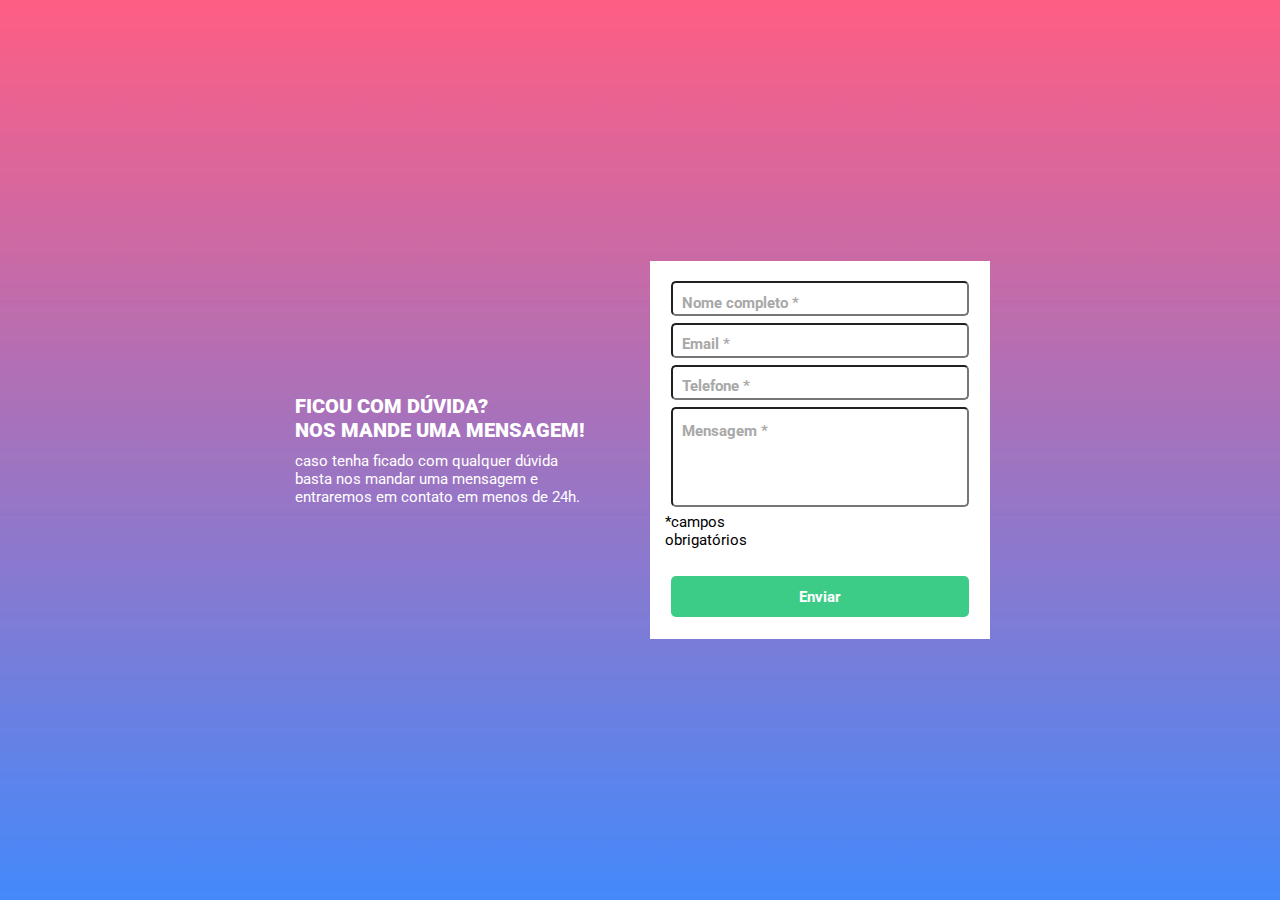
<file: index.html>
<!DOCTYPE html>
<html lang="en">
<head>
    <meta charset="UTF-8">
    <meta http-equiv="X-UA-Compatible" content="IE=edge">
    <meta name="viewport" content="width=device-width, initial-scale=1.0">
    <title>Desafio HTML CSS JS Intermediario</title>
    <link rel="preconnect" href="https://fonts.googleapis.com">
    <link rel="preconnect" href="https://fonts.gstatic.com" crossorigin>
    <link href="https://fonts.googleapis.com/css2?family=Poppins:wght@400;600&family=Roboto:wght@400;700;900&display=swap" rel="stylesheet">
    <link rel="stylesheet" href="./src/css/reset.css">
    <link rel="stylesheet" href="./src/css/style.css">
    <link rel="stylesheet" href="./src/css/responsive.css">
</head>
<body>
    <section class="contato">
        <div class="comunicado">
            <h1 class="titulo">FICOU COM DÚVIDA?<br>
                NOS MANDE UMA MENSAGEM!
            </h1>
            <p class="texto">caso tenha ficado com qualquer dúvida basta nos mandar uma mensagem e entraremos em contato em menos de 24h.</p>
        </div>
        <form class="formulario">
            <input class="nome" type="text" placeholder="Nome completo *">
            <p class="alerta">campo obrigatório</p>
            <input class="email" type="email" placeholder="Email *">
            <p class="alerta">campo obrigatório</p>
            <input class="tel" type="tel" placeholder="Telefone *">
            <p class="alerta">campo obrigatório</p>
            <input class="mensagem" type="text" placeholder="Mensagem *">
            <p class="alerta">campo obrigatório</p>
            <p class="aviso">*campos obrigatórios</p>
            <button type="submit" onclick="validarFormulario()" class="btnEnviar">Enviar</button>
        </form>
    </section>

    <script src="./index.js"></script>
</body>
</html>
</file>
<file: src/css/style.css>
@import url('https://fonts.googleapis.com/css2?family=Poppins:wght@400;600&family=Roboto:wght@400;700;900&display=swap');
body{
    font-family: 'Roboto', sans-serif;
    display: flex;
    justify-content: center;
    align-items: center;
    background-image: url(../imagens/bg-repeat.jpg);
    background-repeat: repeat-x;
    background-position: center;
    background-size: auto 100%;
}
section.contato{
    width: 800px;
    height: 402px;;
    display: flex;
    width: 100%;
    height: 100vh;
    align-items: center;
    justify-content: center;
}
section.contato h1{
    font-size: 20px;
    font-weight: 900;
    color: #ffffff;
    padding: 5px;
}
section.contato .texto{
    font-size: 15px;
    font-weight: 400;
    color: #ffffff;
    padding: 5px;
    width: 300px;
}
section.contato .comunicado{
    width: 300px;
    margin-left: -50px;
    margin-right: 60px;
}
section.contato .formulario{
    width: 340px;
    height: 378px;
    display: flex;
    flex-direction: column;
    background-color: #FFFFFF;
    align-items: center;
    justify-content: space-between;
    margin-right: -50px;
}
section.contato .formulario p{
    color: black;
    font-size: 15px;
    font-weight: 400;
    margin-bottom: 20px;
    margin-right: 180px;
}
section.contato .aviso{
    margin-left: 15px;
}
input{
    width: 298.01px;
    height: 35.11px;
    border-radius: 5px;
    margin: 0px;
    padding: 0px;
}
input::placeholder{
    font-weight: 700;
    color: #A8A8A8;
    font-size: 15px;
    padding: 9px;
    position: absolute; 
}
button.btnEnviar{
    background: #3CCC87;
    color: #FFFFFF;
    border-radius: 5px;
    width: 298.01px;
    height: 41.13px;
    font-weight: 700;
    font-size: 15px;
    border: none;
    margin-bottom: 21.87px;
    cursor: pointer;
}
input.mensagem{
    width: 298.01px;
    height: 100px;
}
input.nome{
    margin-top: 20px;
}
input.vazio{
    border: 1px solid #F52E2E;
}
input.preenchido{
    border: 1px solid #00C22B;
}
.contato .formulario .alerta{
    font-weight: 400;
    font-size: 8px;
    color: #F52E2E;
    display: none;
    margin-left: -50px;
    padding: 0px;
    margin: -4px 0px 0px -230px;
}

input::placeholder{
    top: 5%;
}
</file>
<file: src/css/responsive.css>
@media (max-width: 700px) {
    section.contato{
        flex-direction: column;
        flex-wrap: wrap;
    }
}
</file>
